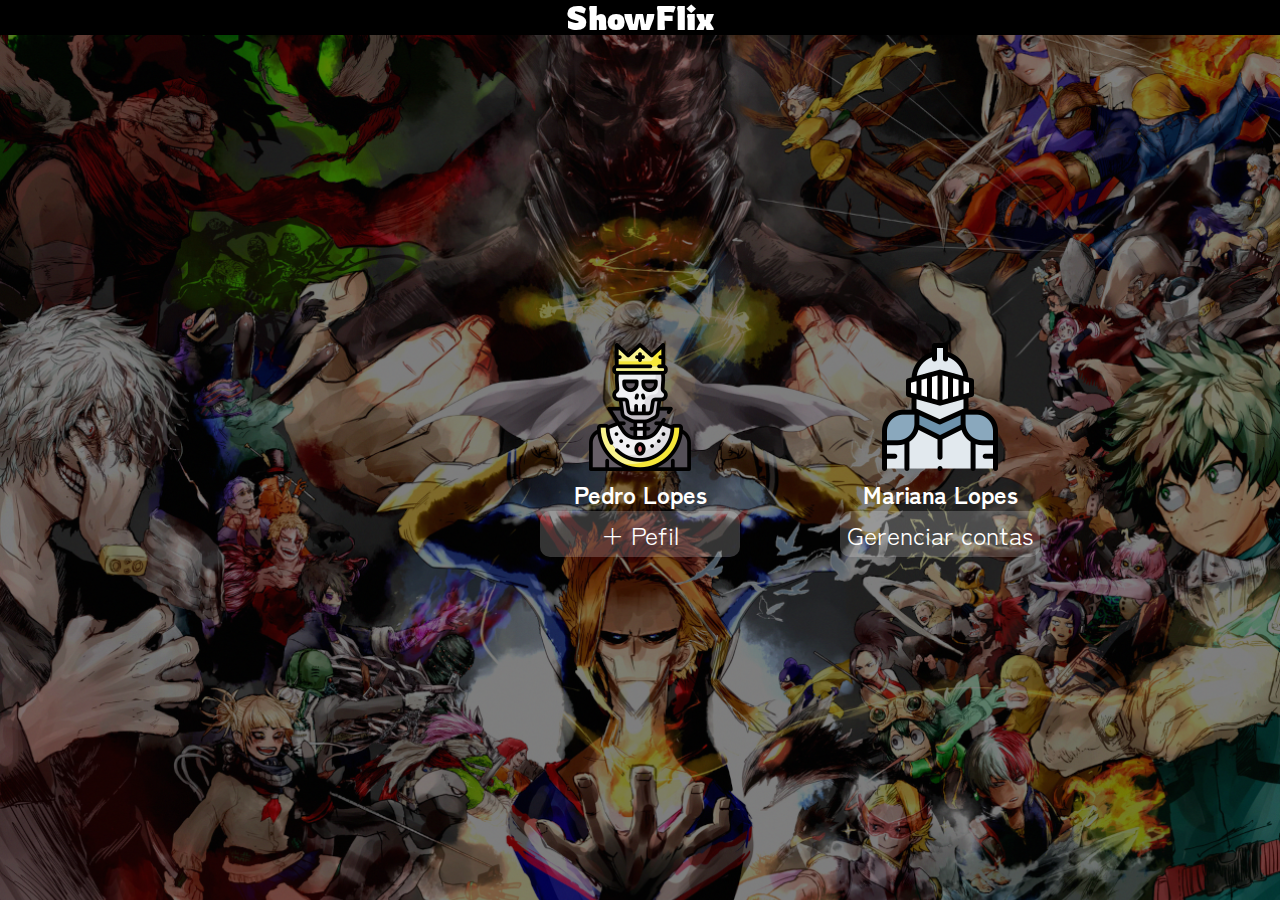
<file: index.html>
<!DOCTYPE html>
<html lang="en">
<head>
    <meta charset="UTF-8">
    <meta http-equiv="X-UA-Compatible" content="IE=edge">
    <meta name="viewport" content="width=device-width, initial-scale=1.0">
    <title>ShowFlix</title>
    <link rel="stylesheet" href="style1.css" />
</head>
<body>
    <!--navbar-->
    <header>
        <NAV class="nav-bar">
            <div class ="nav-bar-container">
                <h1>ShowFlix</h1>
            </div>
        </NAV>
    </header>
    <!--showcase-->   
    <main>
        <section>
            <div class="perfil">
                <div class="perfil-container">
                    <div class="perfis">
                        <div class="per-img">
                            <a href="pag2.html">
                                <img class="imagem" src="./imagem/morto.png" alt="pedro">
                            </a>
                            <h2>Pedro Lopes</h2>
                            <p> + Pefil</p>
                        </div>
                        <div class="per-img"> 
                            <a href="pag2.html">
                                <img class="imagem" src="./imagem/cavaleiro.png">
                            </a>
                            <h2>Mariana Lopes</h2>
                            <p> Gerenciar contas</p>
                        </div>
                    </div>
                </div>        
            </div>

        </section>
    </main>
</body>
</html>
</file>
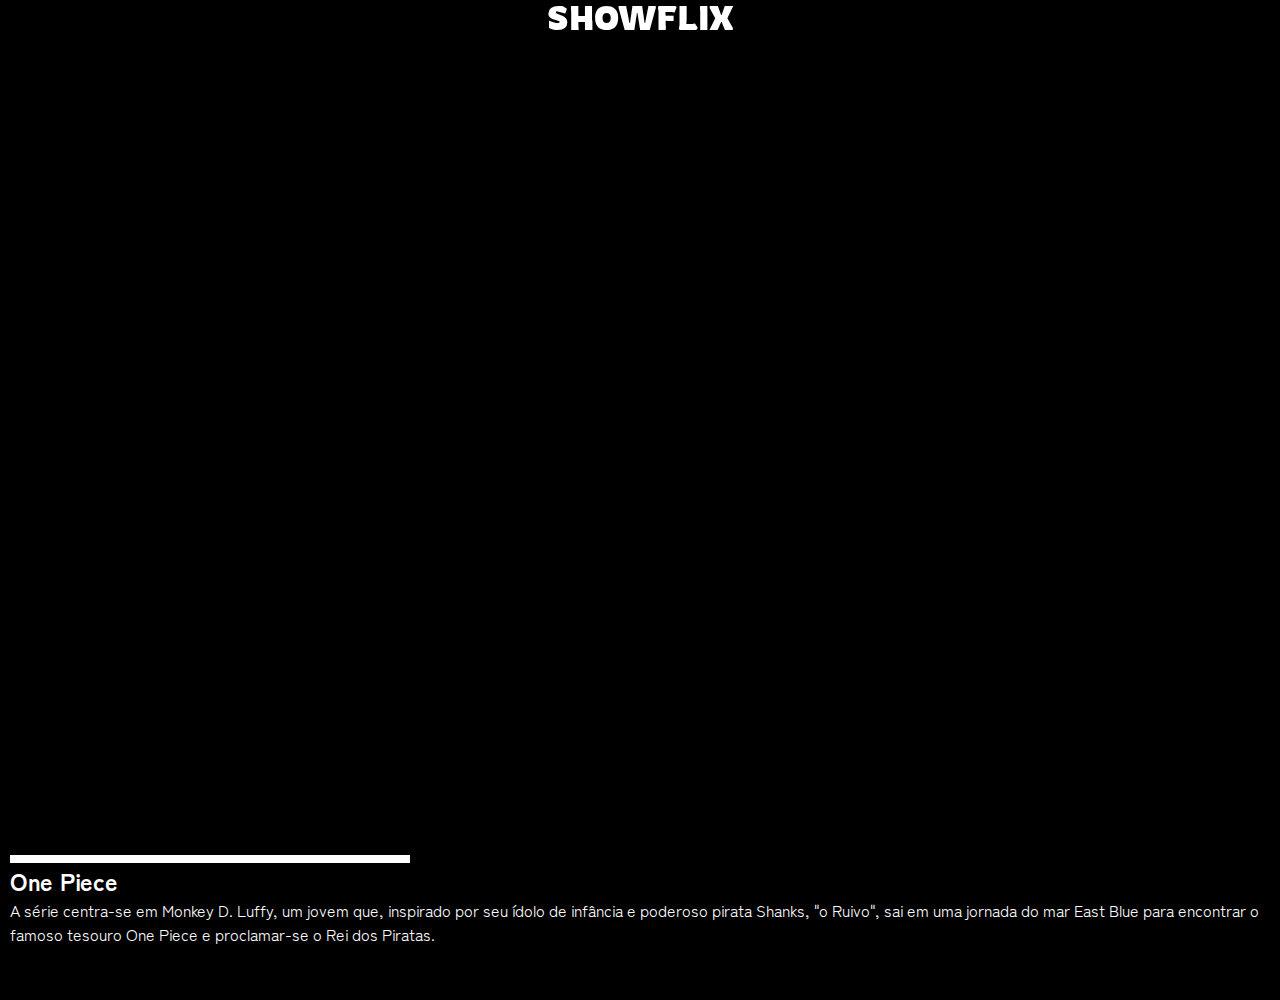
<file: filme2.html>
<!DOCTYPE html>
<html lang="en">
<head>
    <meta charset="UTF-8">
    <meta http-equiv="X-UA-Compatible" content="IE=edge">
    <meta name="viewport" content="width=device-width, initial-scale=1.0">
    <title>ShowFlix</title>
    <link rel="stylesheet" href="filme2.css" />
</head>
<body>
    <header>
        <nav class="nav-bar">
            <div class="nav-bar-container">
                <a href="./index.html"><h1>SHOWFLIX</h1></a>
            </div>
        </nav>
    </header>
    <main>
        <section>
            <div class="showcase">
                <div class="showcase-container">
                    <iframe width="100%" id="video" controls src="https://www.youtube.com/embed/S8_YwFLCh4U" title="YouTube video player" frameborder="0" allow="accelerometer; autoplay; clipboard-write; encrypted-media; gyroscope; picture-in-picture" allowfullscreen></iframe>
                </div>
            </div>
        </section>
        <section>
            <div class="filme">
                <div class="filme-container">
                    <hr width="400PX" size="10X" color="white">
                    <h2>One Piece</h2>
                    <p>A série centra-se em Monkey D. Luffy, um jovem que, inspirado por seu ídolo de infância e poderoso pirata Shanks, "o Ruivo", sai em uma jornada do mar East Blue para encontrar o famoso tesouro One Piece e proclamar-se o Rei dos Piratas.</p>
                </div>
            </div>
        </section>
    </main>
</body>
</html>
</file>
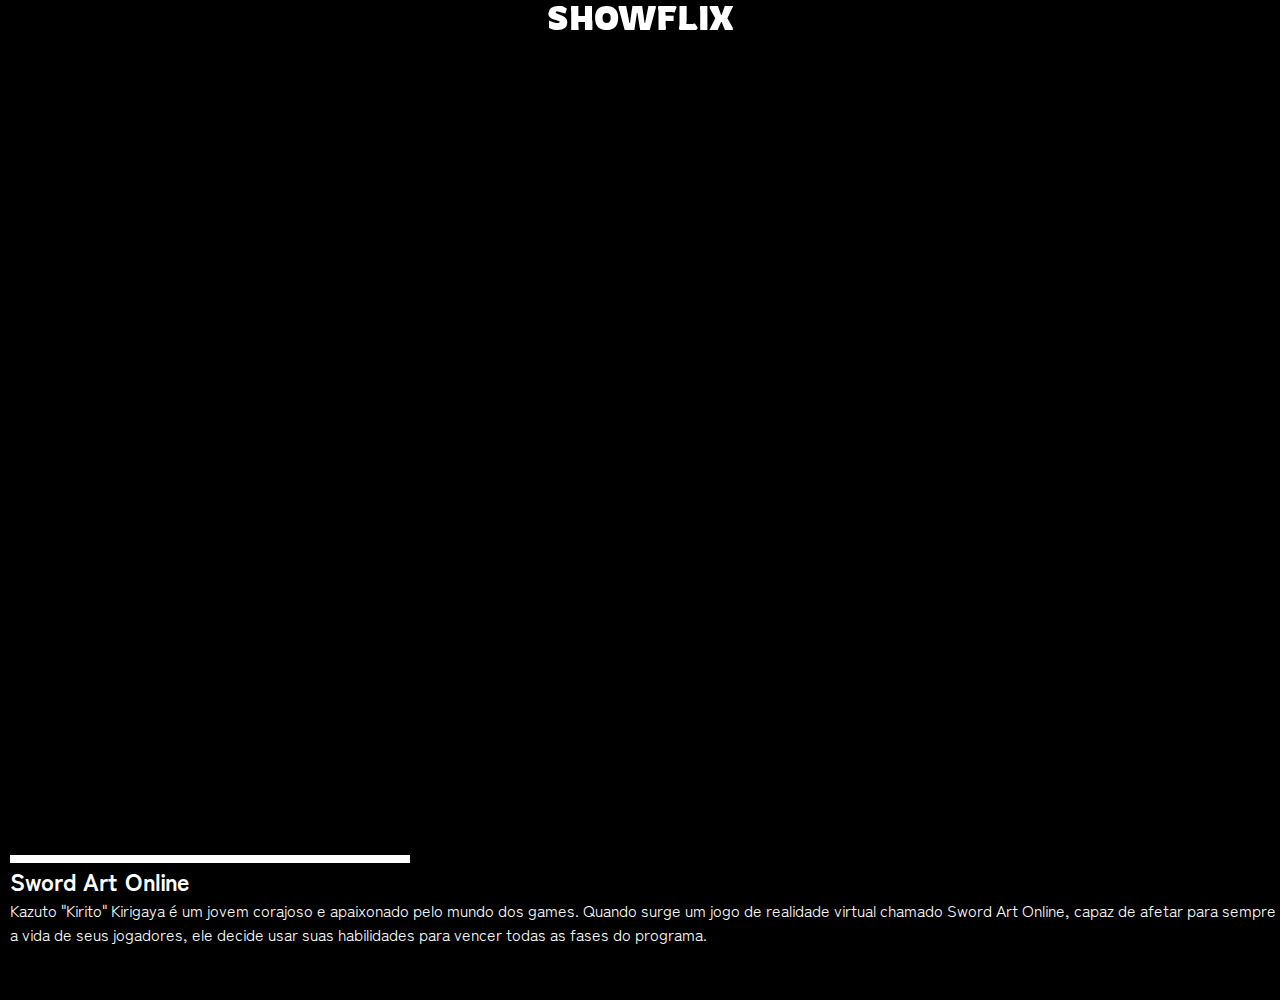
<file: filme3.html>
<!DOCTYPE html>
<html lang="en">
<head>
    <meta charset="UTF-8">
    <meta http-equiv="X-UA-Compatible" content="IE=edge">
    <meta name="viewport" content="width=device-width, initial-scale=1.0">
    <title>ShowFlix</title>
</head>
<link rel="stylesheet" href="filme3.css">
<body>
    <header>
        <nav class="nav-bar">
            <div class="nav-bar-container">
                <a href="./index.html"><h1>SHOWFLIX</h1></a>
            </div>
        </nav>
    </header>
    <main>
        <section>
            <div class="showcase">
                <div class="showcase-container">
                    <iframe width="100%" controls src="https://www.youtube.com/embed/6ohYYtxfDCg" title="YouTube video player" frameborder="0" allow="accelerometer; autoplay; clipboard-write; encrypted-media; gyroscope; picture-in-picture" allowfullscreen></iframe>
                </div>
            </div>
        </section>
        <section>
            <div class="filme">
                <div class="filme-container">
                    <hr width="400PX" size="10X" color="white">
                    <h2>Sword Art Online</h2>
                    <p>Kazuto "Kirito" Kirigaya é um jovem corajoso e apaixonado pelo mundo dos games. Quando surge um jogo de realidade virtual chamado Sword Art Online, capaz de afetar para sempre a vida de seus jogadores, ele decide usar suas habilidades para vencer todas as fases do programa.</p>
                </div>
            </div>
        </section>
    </main>
</body>
</html>
</file>
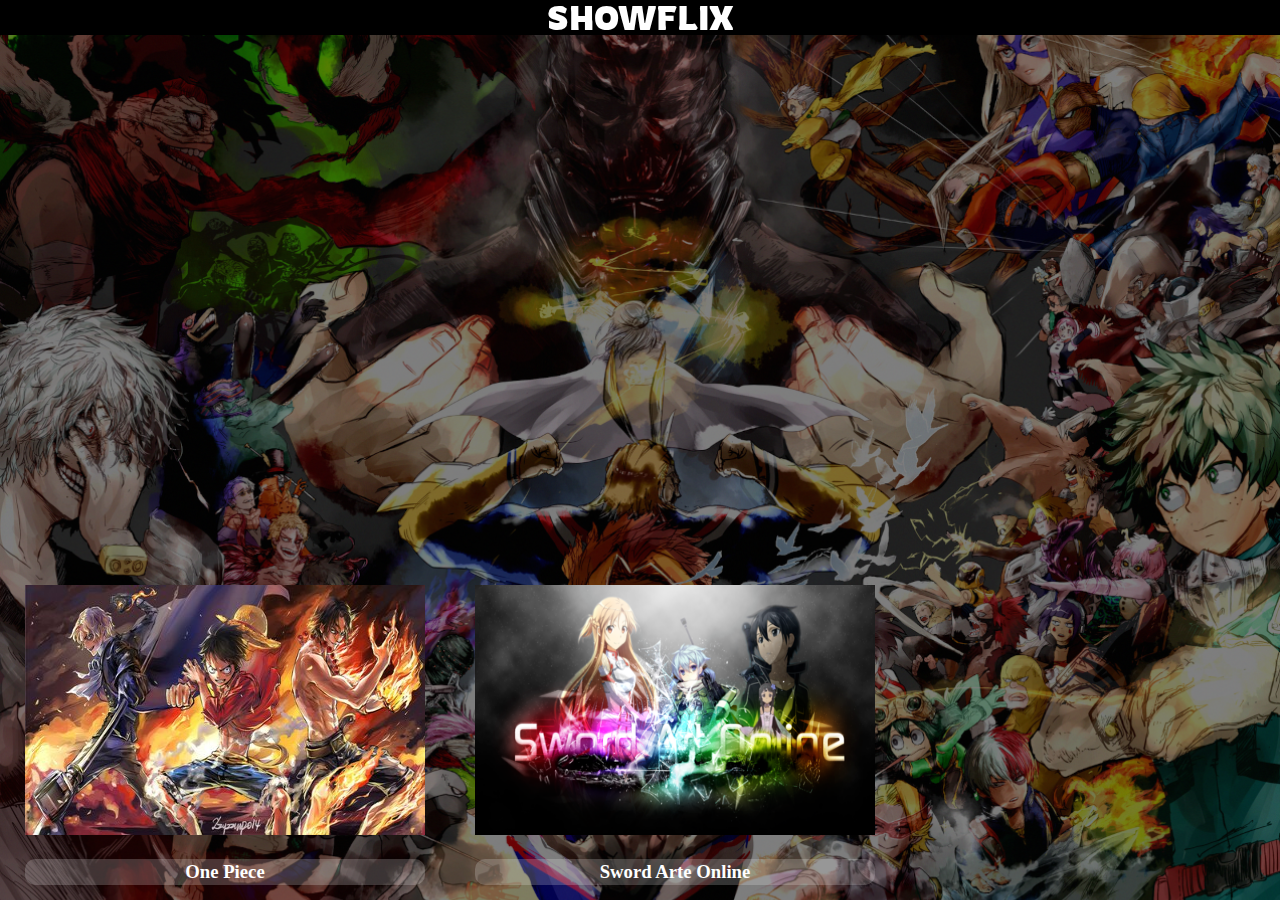
<file: pag2.html>
<!DOCTYPE html>
<html lang="en">
<head>
    <meta charset="UTF-8">
    <meta http-equiv="X-UA-Compatible" content="IE=edge">
    <meta name="viewport" content="width=device-width, initial-scale=1.0">
    <title>ShowFlix</title>
    <link rel="stylesheet" href="pag2.css" />
</head>
<body>
    <!--navbar-->
    <header>
        <NAV class="nav-bar">
            <div class ="nav-bar-container">
                <a href="./index.html">
                    <h1>SHOWFLIX</h1>
                </a>
            </div>
        </NAV>
    </header>
    <main>
        <section>
            <div class="showcase">
                <div class="filme">
                    <div class="filmes">
                        
                        <div>
                            <a href="./filme2.html">
                                <img src="./imagem/one piece.jpg">
                            </a>
                            <h3>One Piece</h3>
                        </div>
                        <div>
                            <a href="./filme3.html">
                                <img src="./imagem/sword.png">
                            </a>
                            <h3>Sword Arte Online</h3>
                        </div>
                    </div>
                </div>
            </div>
        </section>
    </main>
</body>
</html>
</file>
<file: style1.css>
@import url('https://fonts.googleapis.com/css2?family=Zen+Kaku+Gothic+Antique&display=swap');
        @import url('https://fonts.googleapis.com/css2?family=Rowdies:wght@300&display=swap');
        * {
            box-sizing: border-box;
            padding: 0;
            margin: 0;
        }
        a {
            text-decoration: none;
        }
        body {
            color: white;
        }
        /*barra de rolagem*/
        ::-webkit-scrollbar {
            width: 5px;
        }

        ::-webkit-scrollbar-track {
            background: black;
        }

        ::-webkit-scrollbar-thumb {
            background: gray;
            border-radius: 30px;
        }
        .nav-bar {
            width: 100%;
            background-color: black;
            height: 35px;
            position: fixed;
        }
        .nav-bar-container {
            width: 80%;
            height: 100%;
            margin: auto;
            display: flex;
            justify-content: center;
            align-items: center;
            font-family: 'Rowdies', cursive;
        }
        .perfil {
            background: url(./imagem/boku\ no\ hero2.png) no-repeat center center/cover;

            /* overlay*/
            
            background-color:rgb(0,0,0,0.5) ;
            background-blend-mode: color ;
            height: 100vh;
            display: flex;
            justify-content: center;
            align-items: center;
            font-family: 'Zen Kaku Gothic Antique', sans-serif;
            
        }
        .perfis {
            display: flex;
            flex-direction: row;
            justify-content: space-around;
            width: 300px;

        }
        .per-img {
            display: flex;
            flex-direction: column;
            justify-content: center;
            align-items: center;
            padding: 50px;
            
        }
        p {
            background-color: rgb(255,255,255,0.2);
            width: 200px;
            border-radius: 10px;

            display: flex;
            justify-content: center;

            font-size: 25px;
            padding: 5px;
            
        }
        @media(max-width: 480px) {
            .nav-bar-container {
                font-size: 12px;
            }
            .imagem {
                height: 110px;
                width: 110px;
            }
            .per-img {
                padding: 30px;
            
        }
             h2 {
                font-size: 15px;
            }
            p {
                font-size: 10px;
                width: 100px;
            }
        }
</file>
<file: filme2.css>
@import url('https://fonts.googleapis.com/css2?family=Zen+Kaku+Gothic+Antique&display=swap');
    @import url('https://fonts.googleapis.com/css2?family=Rowdies:wght@300&display=swap');
    * {
            box-sizing: border-box;
            padding: 0;
            margin: 0;
        }
        body {
            color: white;
            background-color: black;
        }
        a {
            text-decoration: none;
            color: white;
        }
        footer {
            background: black;
            color: white;
        }
        /*barra de rolagem*/
        ::-webkit-scrollbar {
            width: 5px;
        }

        ::-webkit-scrollbar-track {
            background: black;
        }

        ::-webkit-scrollbar-thumb {
            background: gray;
            border-radius: 30px;
        }
        .nav-bar {
            width: 100%;
            background-color: black;
            height: 35px;
            position: fixed;
        }
        .nav-bar-container {
            width: 80%;
            height: 100%;
            margin: auto;
            display: flex;
            flex-direction: row;
            justify-content: center;
            align-items: center;

            font-family: 'Rowdies', cursive;
        }
        .showcase {
            display: flex;
            flex-direction: column;
            justify-content: center;
            height: 800px;
        }
        .showcase-container {
            color: white;
            display: flex;
            flex-direction: column;
            justify-content: center;
        }
        .filme {
            height: 200px;
            display: flex;

            font-family: 'Zen Kaku Gothic Antique', sans-serif;
        }
        .filme-container {
           display: flex;
           flex-direction: column;
           justify-content: center;
           margin-left: 10px;
           width: 100%;
        }
        iframe {
            width: 100%;
            height: 600px;
        }
        @media(max-width: 414px) {
            .nav-bar-container {
                font-size: 12px;
            }
            .filme-container {
                font-size: 10px;
            }
            hr {
                width: 200px;
                size: 10px;
                color: white;
            }
            p {
                font-size: 15px;
            }
        }
        @media(max-height: 414px) {
            .nav-bar-container {
                font-size: 12px;
            }
            p {
                font-size: 15px;
            }
        }
</file>
<file: filme3.css>
@import url('https://fonts.googleapis.com/css2?family=Zen+Kaku+Gothic+Antique&display=swap');
    @import url('https://fonts.googleapis.com/css2?family=Rowdies:wght@300&display=swap');
    * {
            box-sizing: border-box;
            padding: 0;
            margin: 0;
        }
        a {
            text-decoration: none;
            color: white;
        }
        body {
            background-color: black;
            color: white;
        }
        footer {
            background: black;
            color: white;
        }
        /*barra de rolagem*/
        ::-webkit-scrollbar {
            width: 5px;
        }

        ::-webkit-scrollbar-track {
            background: black;
        }

        ::-webkit-scrollbar-thumb {
            background: gray;
            border-radius: 30px;
        }
        .nav-bar {
            width: 100%;
            background-color: black;
            height: 35px;
            position: fixed;
        }
        .nav-bar-container {
            width: 80%;
            height: 100%;
            margin: auto;
            display: flex;
            flex-direction: row;
            justify-content: center;
            align-items: center;

            font-family: 'Rowdies', cursive;
        }
        .showcase {
            margin: auto;
            display: flex;
            flex-direction: column;
            justify-content: center;
            height: 800px;
        }
        .showcase-container {
            display: flex;
            flex-direction: column;
            justify-content: center;
        }
        .filme {
            height: 200px;
            display: flex;

            font-family: 'Zen Kaku Gothic Antique', sans-serif;
        }
        .filme-container {
           display: flex;
           flex-direction: column;
           justify-content: center;
           margin-left: 10px;
           width: 100%;
        }
        iframe {
            width: 100%;
            height: 600px;
        }
        @media(max-width: 414px) {
            .nav-bar-container {
                font-size: 12px;
            }
            p {
                font-size: 15px;
            }
            hr {
                width: 200px;
                size: 10px;
                color: white;
            }
        }
        @media(max-height: 414px) {
            .nav-bar-container {
                font-size: 12px;
            }
            p {
                font-size: 15px;
            }
        }
</file>
<file: pag2.css>
@import url('https://fonts.googleapis.com/css2?family=Zen+Kaku+Gothic+Antique&display=swap');
    @import url('https://fonts.googleapis.com/css2?family=Rowdies:wght@300&display=swap');
    * {
            box-sizing: border-box;
            padding: 0;
            margin: 0;
        }
        body {
            color: white;
        }
        a {
            text-decoration: none;
            color: white;
        }
        footer {
            background: black;
            color: white;
        }
        /*barra de rolagem*/
        ::-webkit-scrollbar {
            width: 5px;
        }

        ::-webkit-scrollbar-track {
            background: black;
        }

        ::-webkit-scrollbar-thumb {
            background: gray;
            border-radius: 30px;
        }
        .nav-bar {
            width: 100%;
            background-color: black;
            height: 35px;
            position: fixed;
        }
        .nav-bar-container {
            width: 80%;
            height: 100%;
            margin: auto;
            display: flex;
            justify-content: center;
            align-items: center;
            font-family: 'Rowdies', cursive;
        }
        .showcase {
            display: flex;
            align-items:flex-end;
            height: 100vh;
            background: url(./imagem/boku\ no\ hero2.png) no-repeat center center/cover;

            background-color:rgb(0,0,0,0.5) ;
            background-blend-mode: color ;

        }
        .filmes {
            display: flex;
            flex-direction: row;
            justify-content: space-around;
            width: 900px;
        }
        img {
            width: 400px;
            height: 250px;
            margin-bottom: 20px;
        }
        h2 {
            margin-left: 25px;
            font-family: 'Zen Kaku Gothic Antique', sans-serif;
        }
        h3 {
            border-radius: 10px;
            padding: 2px;
            background-color: rgb(255,255,255,0.2);
            margin-bottom: 15px;
            display: flex;
            justify-content: center;
        }
        @media(max-width: 414px) {
            .filmes {
                width: 303px;
                display: flex;
                flex-direction: column;
                align-items: center;
            }
            img {
                width: 250px;
                height: 170px;
            }
            .filme {
                margin: auto;
            }
            h2 {
                font-size: 20px;
                margin-bottom: 5px;
            }
            .nav-bar-container {
                font-size: 12px;
            }
            p {
                font-size: 10px;
            }
        }
        @media(max-height: 414px) {
            .nav-bar-container {
                font-size: 12px;
            }
            img {
                width: 250px;
                height: 170px;
            }
            .filme {
                margin: auto;
            }
            h2 {
                font-size: 20px;
                margin-bottom: 5px;
            }
            p {
                font-size: 10px;
            }
            .filmes {
                display: flex;
                flex-direction: row;
                justify-content: space-around;
                align-items: center;

                padding: 20px;
                width: 600px;
                height: 250px;
                

            }

        }
</file>
